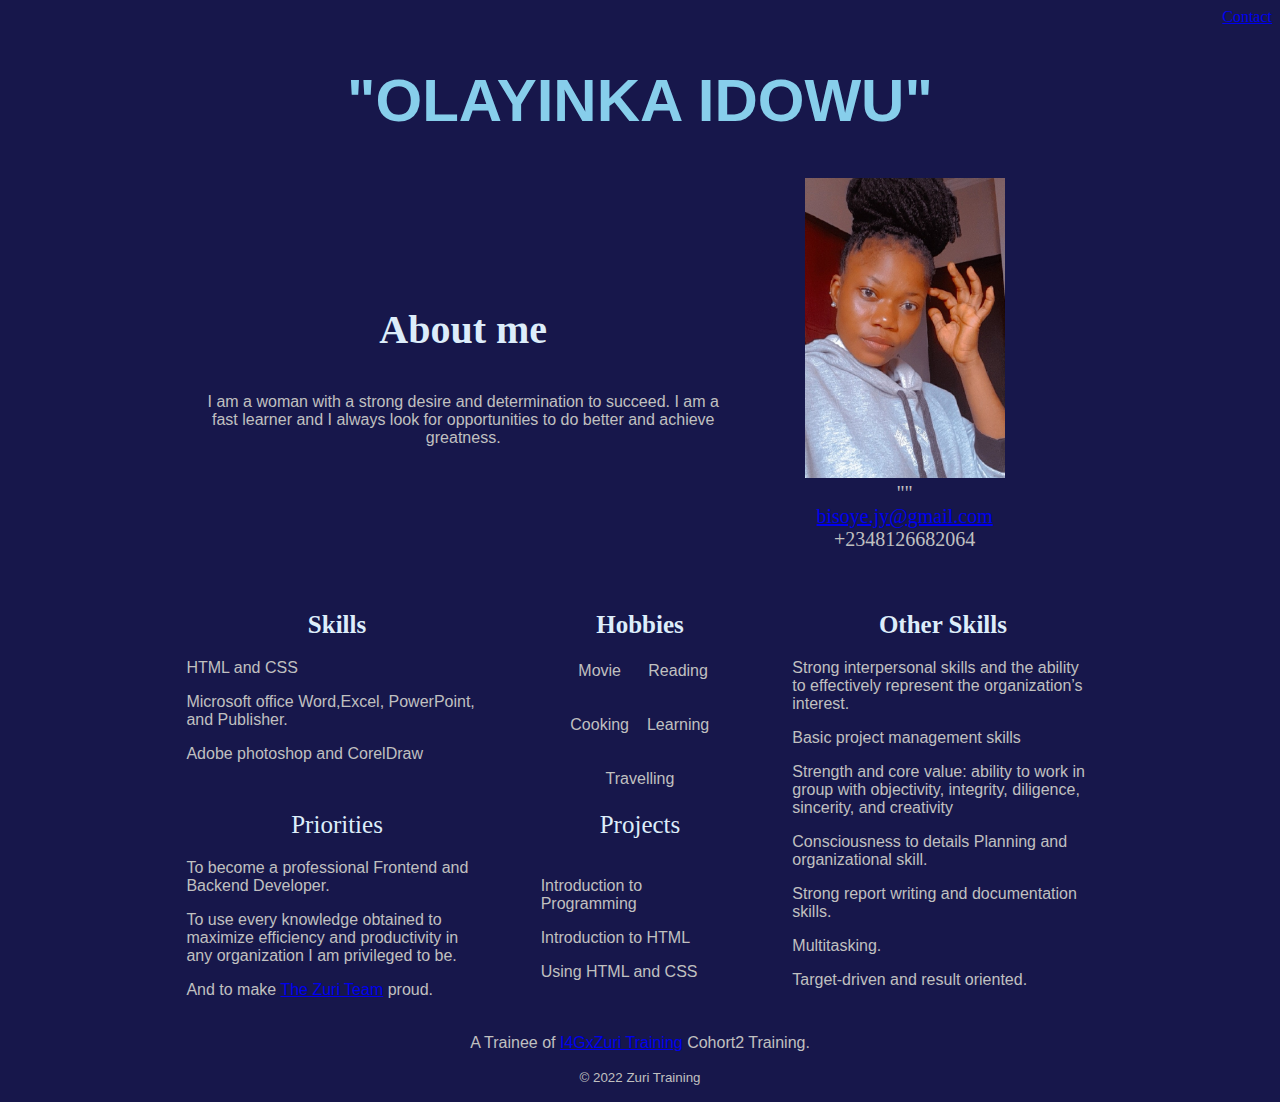
<file: Week_3_Tasks_CSS_Fundamentals_a/index.html>
<!DOCTYPE html>
<html lang="en">
<head>
     <meta charset="UTF-8">
     <meta http-equiv="X-UA-Compatible" content="IE=edge">
     <meta name="viewport" content="width=device-width, initial-scale=1.0">
     <title>Portfolio</title>
     <style>
          body{
               background-color: rgb(23, 23, 75);
          }
          nav{
               text-align: right;
               color: skyblue;
               font-family: cursive;
          }
          h1{
               text-align: center;
               font-family:Impact, Haettenschweiler, 'Arial Narrow Bold', sans-serif;
               font-size: 60px;
               color: skyblue;
          }
          .tab_one{
               width: 70%;
               margin: auto;
          }
          .tab_onetd1{
               width: 60%;
               text-align: center;
          }
          .tab_onetd2{
               width: 40%;
               text-align: center;
          }
          h3{
               font-family: cursive;
               color: rgb(221, 237, 250);
               font-size: 40px;
          }
          p{
               font-family: 'Segoe UI', Tahoma, Geneva, Verdana, sans-serif;
               color: silver;
          }
          img{
               width: 200px;
               height: 300px;
          }
          figcaption{
               color: silver;
               font-size: 20px;
          }
          th, .tab_twotd4{
               font-family: cursive;
               font-size: 25px;
               color: rgb(221, 237, 250);
          }
          .tab_two{
               width: 80%;
               margin: auto;
          }
          .tab_twotd1, .tab_twotd3, .tab_twotd5{
               width: 40%;
               vertical-align: top;
               padding-left: 50px;
               padding-right: 50px;
          }
          .tab_twotd2{
               width: 20%;
               text-align: center;
               vertical-align: top;
          }
          .tab_twotd21{
               width: 80%;
               margin: auto;
          }
          .tab_twotd4{
               text-align: center;
               
          }
          footer{
               text-align: center;
          }
     </style>
</head>
<body>
    <header>
     <nav>
          <a href="Contact.html" target="_blank" rel="noopener noreferrer">Contact</a>
     </nav>
     <h1>"OLAYINKA IDOWU"</h1>
    </header> 
    <main>
     <table class="tab_one">
          <tr >
               <td class="tab_onetd1">
                    <h3>About me</h3>
                    <p class="tab_onetd1p">I am a woman with a strong desire and determination to succeed. I am a fast learner and I always look for opportunities to do better and achieve greatness.</p>
               </td>
               <td class="tab_onetd2">
                    <img src="hjk.jpg" alt="Red" srcset="">
                    <figcaption>
                         ""<br>
                         <a href="gmail.com">bisoye.jy@gmail.com</a><br>                          
                         +2348126682064
                    </figcaption>
               </td>
          </tr>
     </table>

     <br><br><br>

     <table class="tab_two">
          <thead>
               <tr>
                    <th>Skills</th>
                    <th>Hobbies</th>
                    <th>Other Skills</th>
               </tr>
          </thead>
          <tbody>
               <tr>
                    <td class="tab_twotd1">
                         <p class="pbody">HTML and CSS</p>
                         <p>Microsoft office Word,Excel, PowerPoint, and Publisher.</p>
                         <p>Adobe photoshop and CorelDraw</p>
                    </td>
                    <td class="tab_twotd2">
                         <table class="tab_twotd21">
                              <tr>
                                   <td><p>Movie</p></td>
                                   <td><p>Reading</p></td>
                              </tr>
                              <tr>
                                   <td><p>Cooking</p></td>
                                   <td><p>Learning</p></td>
                              </tr>
                              <tr>
                                   <td colspan="2"><p>Travelling </p></td>
                              </tr>
                         </table>
                    </td>
                    <td class="tab_twotd3" rowspan="3">
                         <p>Strong interpersonal skills and the ability to effectively represent the organization’s interest.</p>
                         <p>Basic project management skills</p>
                         <p>Strength and core value: ability to work in group with objectivity, integrity, diligence, sincerity, and creativity</p>
                         <p>Consciousness to details Planning and organizational skill.</p>
                         <p>Strong report writing and documentation skills.</p>
                         <p>Multitasking.</p>
                         <p>Target-driven and result oriented.</p>
                    </td>
               </tr>
               <tr>
                    <td class="tab_twotd4">Priorities</td>
                    <td class="tab_twotd4">Projects</td>
               </tr>
               <tr>
                    <td class="tab_twotd5">
                         <p class="pbody">To become a professional Frontend and Backend Developer.</p>
                         <p>To use every knowledge obtained to maximize efficiency and productivity in any organization I am privileged to be.</p>
                         <p>And to make <a href="https://zuri.team/" id="zuri">The Zuri Team</a> proud.</p>
                    </td>
                    <td>
                         <p>Introduction to Programming</p>
                         <p>Introduction to HTML</p>
                         <p>Using HTML and CSS</p>
                    </td>
               </tr>
          </tbody>
     </table>
    </main>
    <footer>
     <p>A Trainee of <a href="training.zuri.team">I4GxZuri Training</a> Cohort2 Training.</p>
     <p><small>&copy; 2022 Zuri Training</small></p>
    </footer>
</body>
</html>
</file>
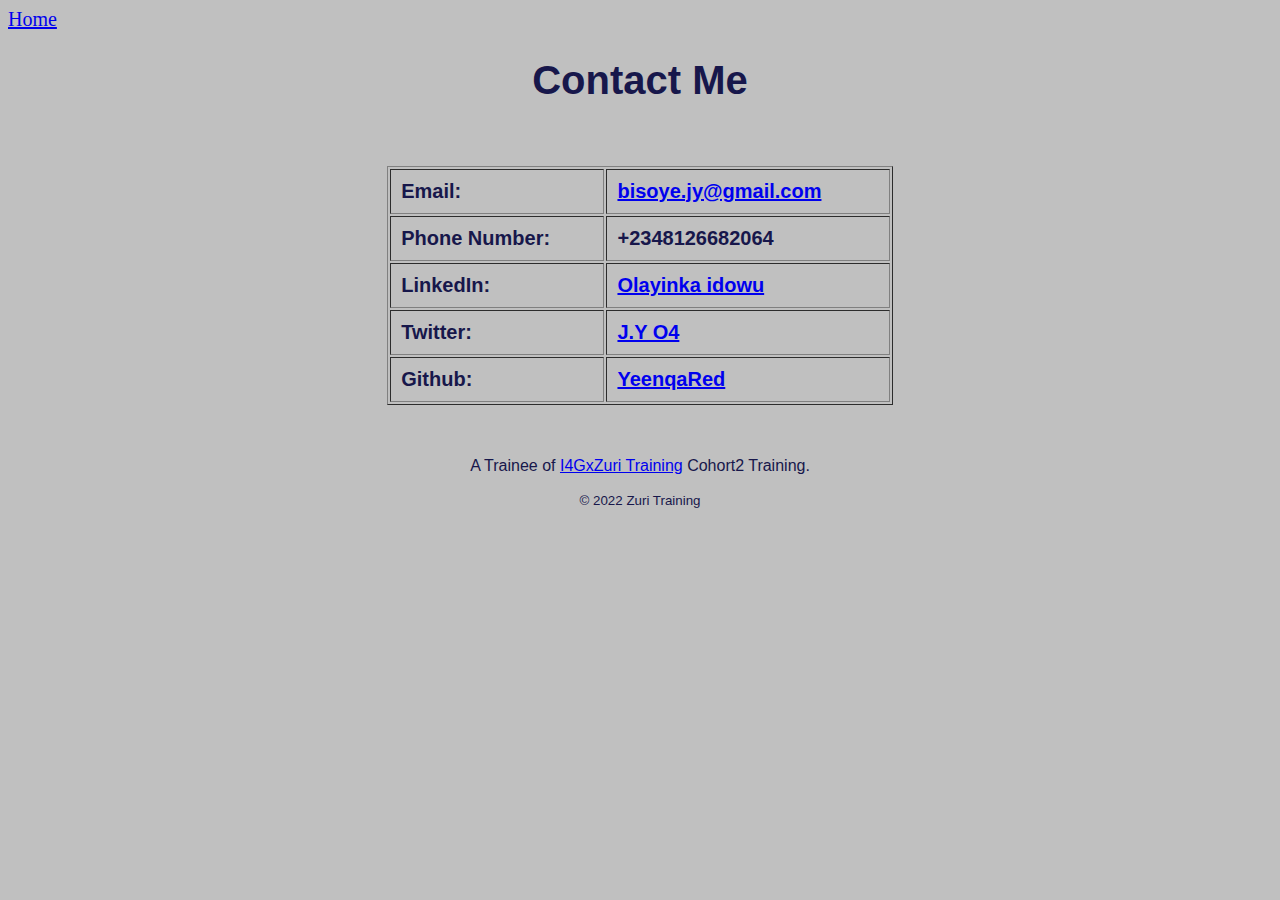
<file: Week_3_Tasks_CSS_Fundamentals_a/Contact.html>
<!DOCTYPE html>
<html lang="en">
<head>
     <meta charset="UTF-8">
     <meta http-equiv="X-UA-Compatible" content="IE=edge">
     <meta name="viewport" content="width=device-width, initial-scale=1.0">
     <title>Contact</title>
     <style>
          body{
               background-color: silver;
               color: rgb(23, 23, 75);
          }
          nav{
               color: skyblue;
               font-family: cursive;
               font-size: 20px;
          }
          h1{
               text-align: center;
               font-family:Impact, Haettenschweiler, 'Arial Narrow Bold', sans-serif;
               font-size: 40px;
               color: rgb(23, 23, 75);
          }
          .tab_one{
               width: 40%;
               margin: auto;
          }
          table{
               font-size: 20px;
               font-weight: bold;
               font-family: 'Segoe UI', Tahoma, Geneva, Verdana, sans-serif;
          }
          footer{
               text-align: center;
               font-family: 'Segoe UI', Tahoma, Geneva, Verdana, sans-serif;
          }
     </style>
</head>
<body>
     <header>
     <nav>
          <a href="index.html" target="_blank" rel="noopener noreferrer">Home</a>
     </nav>
     <h1>Contact Me</h1>
    </header> 
    <br><br>
    <main>
     <table class="tab_one" cellpadding="10" border="">
          <tr>
               <td>Email:</td>
               <td><a href="gmail.com">bisoye.jy@gmail.com</a></td>
          </tr>
          <tr>
               <td>Phone Number:</td>
               <td>+2348126682064</td>
          </tr>
          <tr>
               <td>LinkedIn:</td>
               <td><a href="https://www.linkedin.com/in/olayinka-idowu-211798143">Olayinka idowu</a></td>
          </tr>
          <tr>
               <td>Twitter:</td>
               <td><a href="https://mobile.twitter.com/Yeenqa">J.Y O4</a></td>
          </tr>
          <tr>
               <td>Github:</td>
               <td><a href="https://github.com/YeenqaRed">YeenqaRed</a> </td>
          </tr>
     </table>
    </main>
    <br><br>
    <footer>
     <p>A Trainee of <a href="training.zuri.team">I4GxZuri Training</a> Cohort2 Training.</p>
     <p><small>&copy; 2022 Zuri Training</small></p>
    </footer>
     
</body>
</html>
</file>
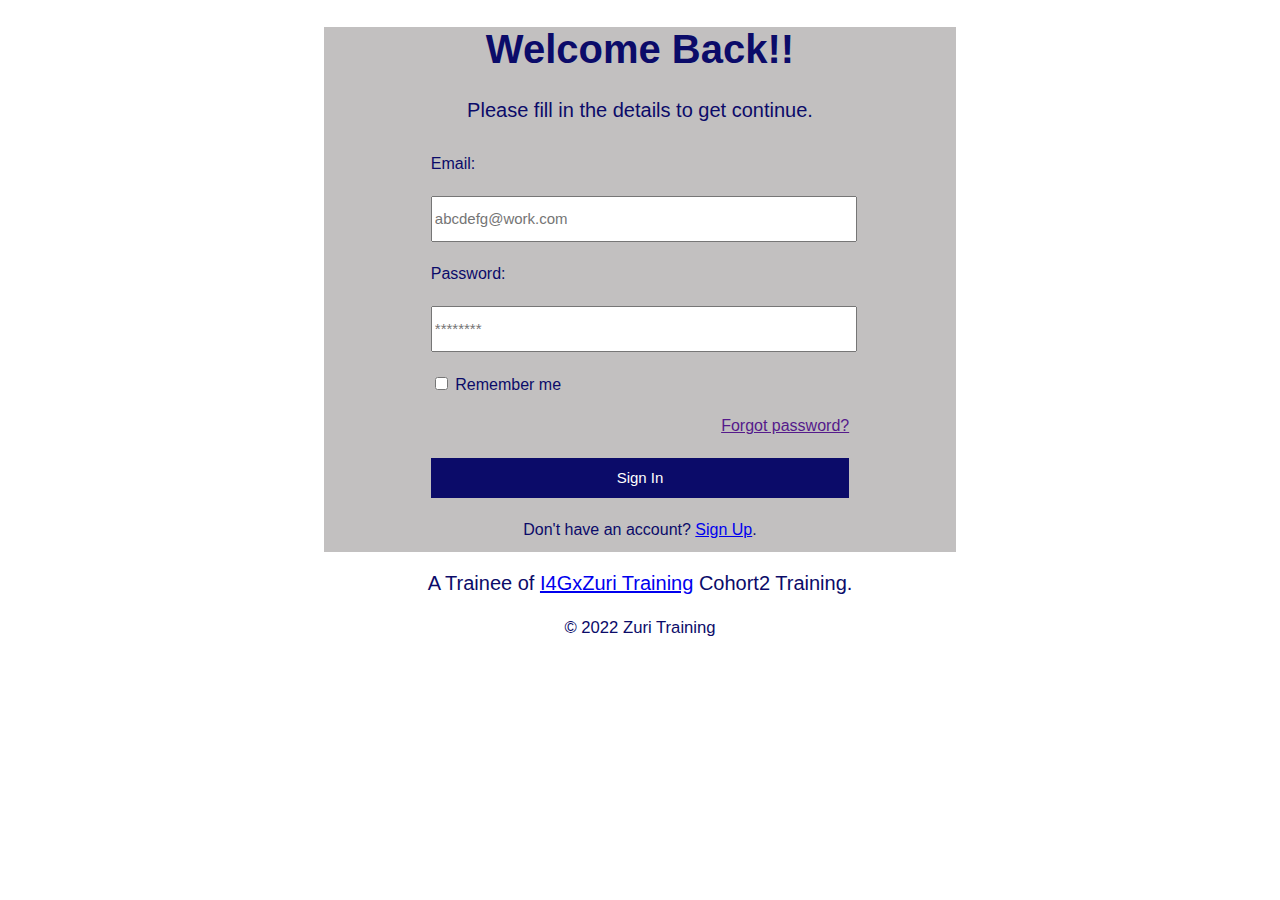
<file: Week_3_Tasks_HTML_and_CSS_b/Log_In.html>
<!DOCTYPE html>
<html lang="en">
<head>
     <meta charset="UTF-8">
     <meta http-equiv="X-UA-Compatible" content="IE=edge">
     <meta name="viewport" content="width=device-width, initial-scale=1.0">
     <title>Sign In</title>
     
     <style>
     body{
               font-family: Verdana, Geneva, Tahoma, sans-serif;
               color: rgb(11, 11, 105);
          }
          main{
               width: 50%;
               margin: auto;
               background-color: rgb(194, 192, 192);

          }
          h1{
               text-align: center;
               /* font-family: Verdana, Geneva, Tahoma, sans-serif; */
               font-size: 40px;
          }
          p{
               text-align: center;
               /* font-family: Verdana, Geneva, Tahoma, sans-serif; */
               font-size: 20px;
          }
          table{
               width: 70%;
               margin: auto;
          }
          td{
               height: 20px;
          }
          .Fill{
               width: 100%;
               height: 40px;
               font-family: Verdana, Geneva, Tahoma, sans-serif;
               font-size: 15px;
          }
          #fill{
               background-color: rgb(11, 11, 105);
               color: white;
               border: none;
          }
          .frgt{
               text-align: right;
          }
          .sign{
               text-align: center;
          }
     </style>
</head>
<body>
     <main>
          
               <h1>Welcome Back!!</h1>
               <p>Please fill in the details to get continue.</p>
               <form action="">
                    <table  cellpadding="10">
                        
                         <tr>
                              <td><label for="email">Email:</label></td>
                         </tr>
                         <tr>
                              <td><input type="email" name="email" id="" placeholder="abcdefg@work.com" class="Fill" required></td>
                         </tr>
                         <tr>
                              <td><label for="pwd">Password:</label></td>
                         </tr>
                         <tr>
                              <td><input type="password" name="pwd" id="" placeholder="********" class="Fill" required></td>
                         </tr>
                         <!-- pattern="(?=.*\d)(?=.\*[a-z])(?=.\*[A-Z]).{8,}" -->
                         <tr>
                              <td><input type="checkbox" name="" id=""><label for="text"> Remember me</label></td>
                         </tr>
                         <tr>
                              <td class="frgt"><a href="">Forgot password?</a> </td>
                         </tr>
                         <tr>
                              <td><input type="submit" value="Sign In" class="Fill" id="fill"></td>
                         </tr>
                         <!-- <tr>
                              <td><input type="submit" value="Sign In" class="Fill"></td>
                         </tr>
                         <tr>
                              <td><input type="submit" value="Sign In" class="Fill"></td>
                         </tr> -->
                         <tr>
                              <td class="sign">Don't have an account? <a href="Reg.html">Sign Up</a>.</td>
                         </tr>
                    </table>
               </form>
     </main>
     <footer>
          <p>A Trainee of <a href="training.zuri.team">I4GxZuri Training</a> Cohort2 Training.</p>
          <p><small>&copy; 2022 Zuri Training</small></p>
  </footer>
</body>
</html>
</file>
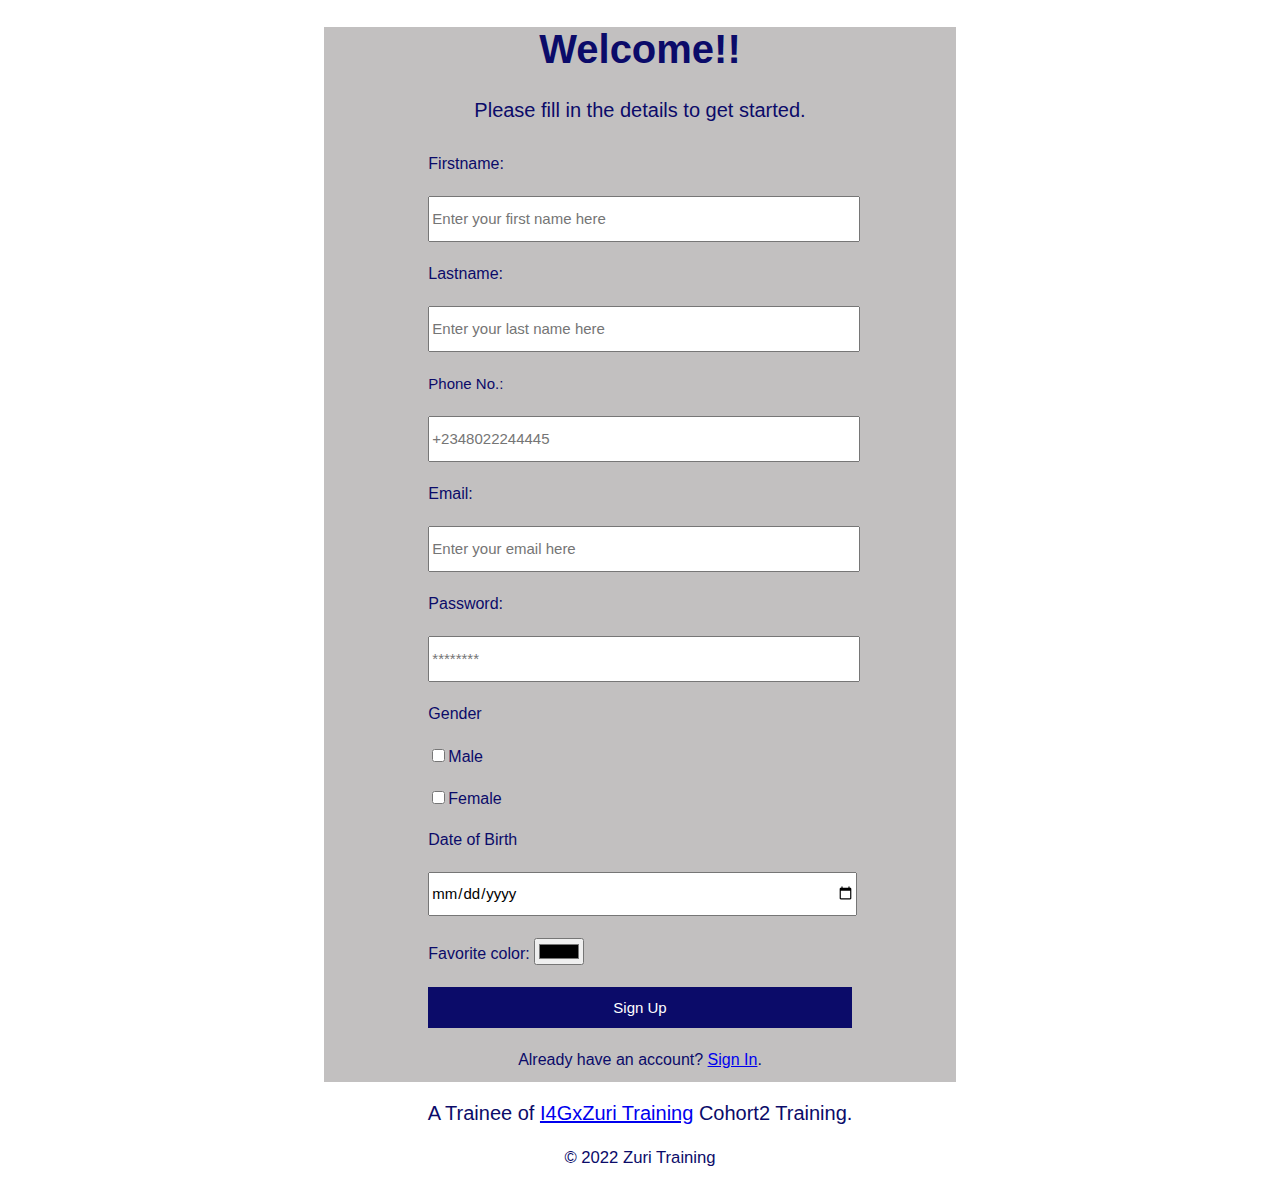
<file: Week_3_Tasks_HTML_and_CSS_b/Reg.html>
<!DOCTYPE html>
<html lang="en">
<head>
     <meta charset="UTF-8">
     <meta http-equiv="X-UA-Compatible" content="IE=edge">
     <meta name="viewport" content="width=device-width, initial-scale=1.0">
     <title>Registration</title>
     <style>
          body{
               font-family: Verdana, Geneva, Tahoma, sans-serif;
               color: rgb(11, 11, 105);
          }
          main{
               width: 50%;
               margin: auto;
               background-color: rgb(194, 192, 192);

          }
          h1{
               text-align: center;
               /* font-family: Verdana, Geneva, Tahoma, sans-serif; */
               font-size: 40px;
          }
          p{
               text-align: center;
               /* font-family: Verdana, Geneva, Tahoma, sans-serif; */
               font-size: 20px;
          }
          table{
               width: 70%;
               margin: auto;
          }
          td{
               height: 20px;
          }
          .Fill{
               width: 100%;
               height: 40px;
               font-family: Verdana, Geneva, Tahoma, sans-serif;
               font-size: 15px;
          }
          .btn{ 
               padding: 12px 185px;
               background-color: rgb(11, 11, 105);
               color: white;
               border: none;
               font-family: Verdana, Geneva, Tahoma, sans-serif;
               font-size: 15px;
          }
          .btntd{
               text-align: center;
               color: white;
               
          }
          .sign{
               text-align: center;
          }
     </style>
</head>
<body>
     <main>
          
               <h1>Welcome!!</h1>
               <p>Please fill in the details to get started.</p>
               <form action="">
                    <table cellpadding="10">
                         <tr>
                              <td><label for="name">Firstname:</label></td>
                         </tr>
                         <tr>
                              <td><input type="text" name="firstname" id="" placeholder="Enter your first name here" class="Fill" required></td>
                         </tr>
                         <tr>
                              <td><label for="text">Lastname:</label></td>
                         </tr>
                         <tr>
                              <td><input type="text" name="lastname" id="" placeholder="Enter your last name here" class="Fill" required></td>
                         </tr>
                         <tr>
                              <td><label for="number" class="Fill">Phone No.:</label></td>
                         </tr>
                         <tr>
                              <td><input type="phone number" name="phoneno" id="" placeholder="+2348022244445" class="Fill" required></td>
                         </tr>
                         <tr>
                              <td><label for="email">Email:</label></td>
                         </tr>
                         <tr>
                              <td><input type="email" name="email" id="" placeholder="Enter your email here" class="Fill" required></td>
                         </tr>
                         <tr>
                              <td><label for="pwd">Password:</label></td>
                         </tr>
                         <!-- pattern="(?=.*\d)(?=.*[a-z])(?=.*[A-Z])" -->
                         <tr>
                              <td><input type="password" name="pwd" id="" placeholder="********" class="Fill" required></td>
                         </tr>
                         <tr>
                              <td><label for="gender">Gender</label></td>
                         </tr>
                         <tr>
                              <td><input type="checkbox" name="Male" id="male"><label for="gender">Male</label></td>
                         </tr>
                         <tr>
                              <td><input type="checkbox" name="Female" id="female"><label for="gender">Female</label></td>
                         </tr>
                         <tr>
                              <td><label for="date">Date of Birth</label></td>
                         </tr>
                         <tr>
                              <td><input type="date" name="" id="" class="Fill"></td>
                         </tr>
                         <tr>
                              <td><label for="color">Favorite color:</label> <input type="color" name="mycolor" id=""></td>
                         </tr>
                         <tr>
                              <td class="btntd"><input type="submit" value="Sign Up" class="btn"></td>
                         </tr>
                         <tr>
                              <td class="sign">Already have an account? <a href="Log_In.html" target="_blank">Sign In</a>.</td>
                         </tr>
                    </table>
                    
               </form>
     </main>
     <footer>
          <p>A Trainee of <a href="training.zuri.team">I4GxZuri Training</a> Cohort2 Training.</p>
          <p><small>&copy; 2022 Zuri Training</small></p>
  </footer>
     
     
</body>
</html>
</file>
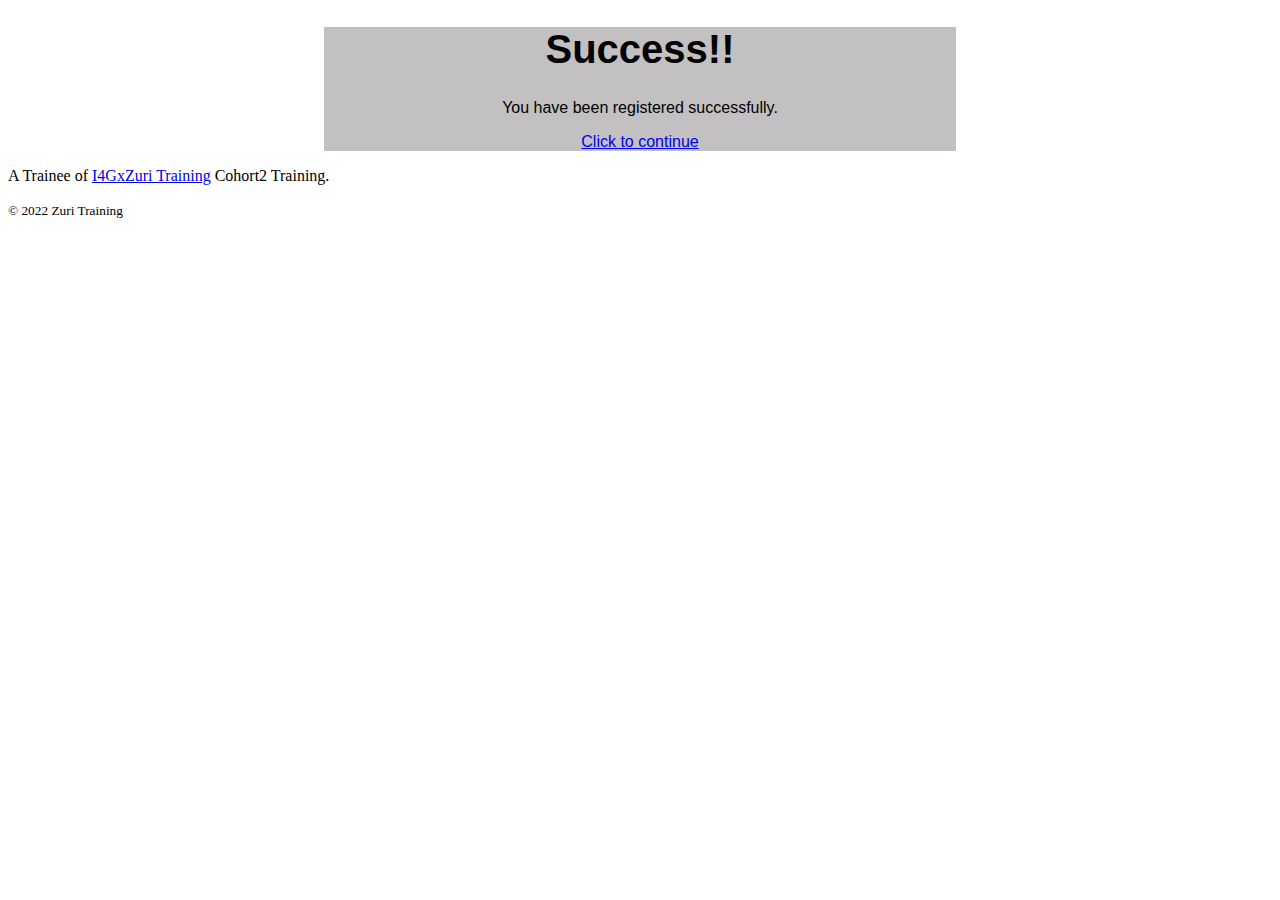
<file: Week_3_Tasks_HTML_and_CSS_b/Success.html>
<!DOCTYPE html>
<html lang="en">
<head>
     <meta charset="UTF-8">
     <meta http-equiv="X-UA-Compatible" content="IE=edge">
     <meta name="viewport" content="width=device-width, initial-scale=1.0">
     <title>success</title>
     <style>
          main{
               width: 50%;
               margin: auto;
               background-color: rgb(194, 192, 192);
               text-align: center;
               font-family: Verdana, Geneva, Tahoma, sans-serif;
          }
          h1{
               text-align: center;
               font-size: 40px;
          }
     </style>
</head>
<body>
     <main>
          <h1>Success!!</h1>
          <p>You have been registered successfully.</p>
          <p>  <a href="Log_In.html" target="_blank">Click to continue</a> </p>
     </main>
     <footer>
          <p>A Trainee of <a href="training.zuri.team">I4GxZuri Training</a> Cohort2 Training.</p>
          <p><small>&copy; 2022 Zuri Training</small></p>
  </footer>
     
</body>
</html>
</file>
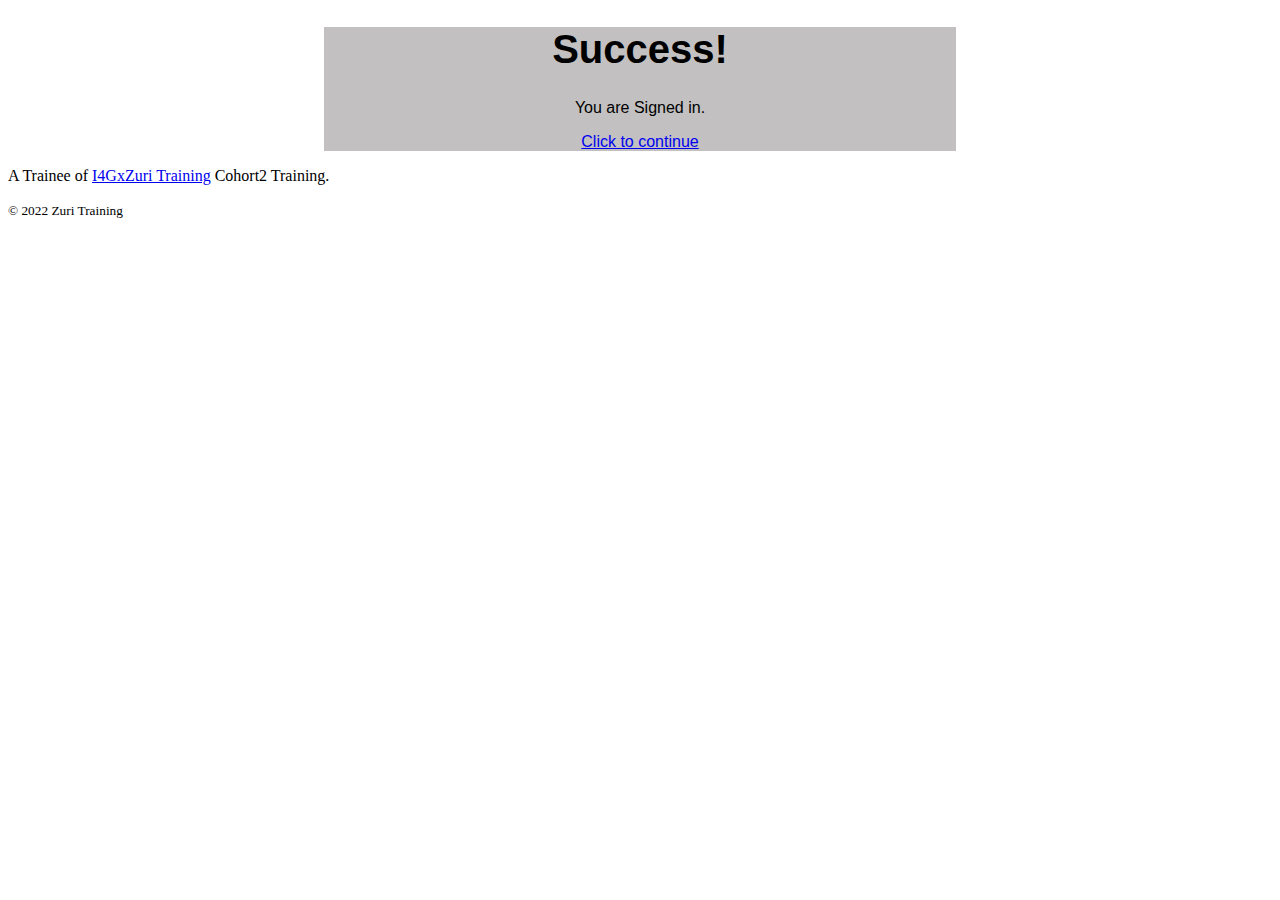
<file: Week_3_Tasks_HTML_and_CSS_b/Success1.html>
<!DOCTYPE html>
<html lang="en">
<head>
     <meta charset="UTF-8">
     <meta http-equiv="X-UA-Compatible" content="IE=edge">
     <meta name="viewport" content="width=device-width, initial-scale=1.0">
     <title>success</title>
     <style>
          main{
               width: 50%;
               margin: auto;
               background-color: rgb(194, 192, 192);
               text-align: center;
               font-family: Verdana, Geneva, Tahoma, sans-serif;
          }
          h1{
               text-align: center;
               font-size: 40px;
          }
     </style>
</head>
<body>
     <main>
          <h1>Success!</h1>
          <p>You are Signed in.</p>
          <p>  <a href="Reg.html" target="_blank">Click to continue</a> </p>
     </main>
     <footer>
          <p>A Trainee of <a href="training.zuri.team">I4GxZuri Training</a> Cohort2 Training.</p>
          <p><small>&copy; 2022 Zuri Training</small></p>
  </footer>
     
</body>
</html>
</file>
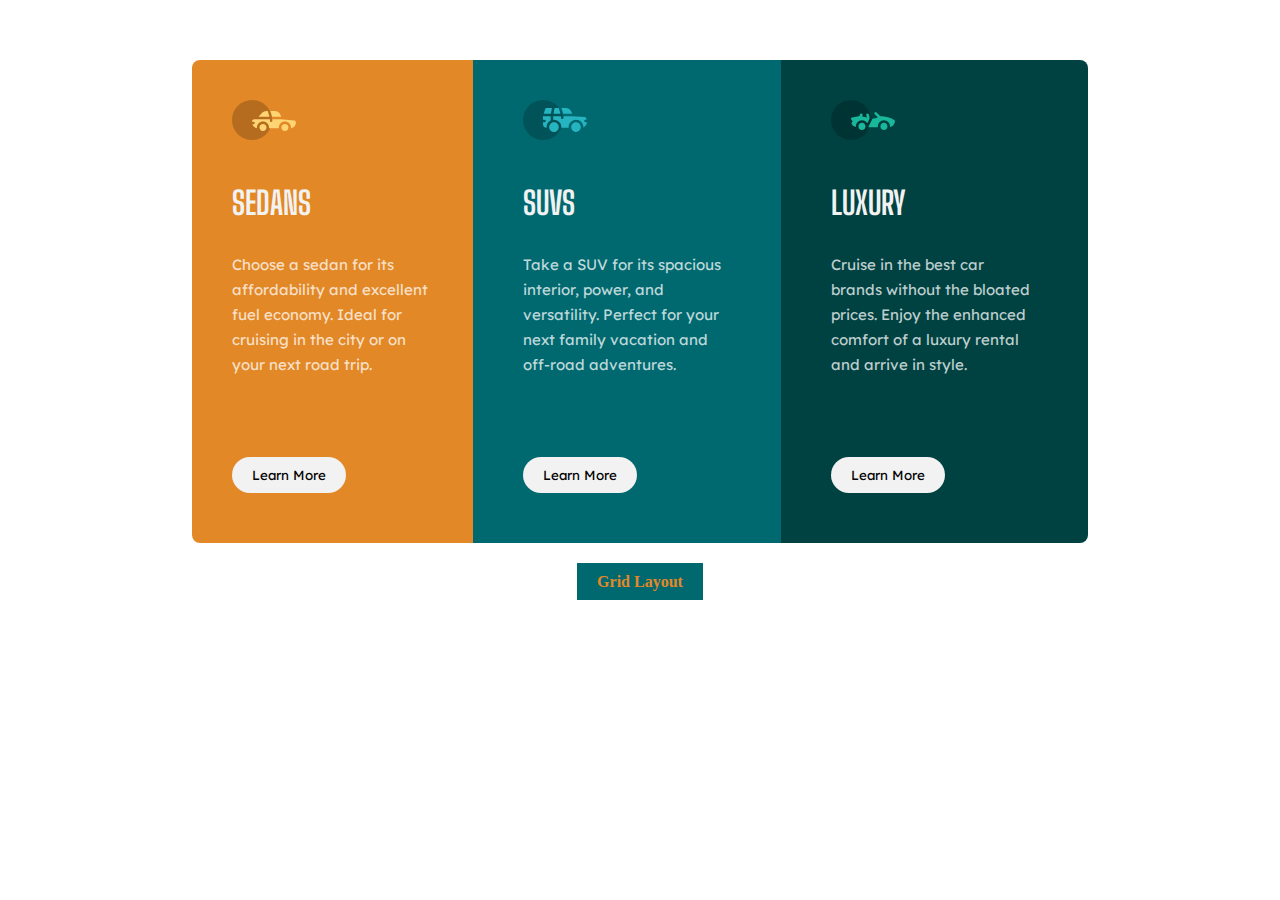
<file: Week_4_Task_CSS_cont/Week_4_Task_CSS_cont1.html>
<!DOCTYPE html>
<html lang="en">
  <head>
    <meta charset="UTF-8" />
    <meta http-equiv="X-UA-Compatible" content="IE=edge" />
    <meta name="viewport" content="width=device-width, initial-scale=1.0" />
    <title>Flexbox</title>
    <link rel="stylesheet" href="flexbox_grid.css" />
    <link
      href="https://fonts.googleapis.com/css2?family=Big+Shoulders+Display:wght@700&family=Lexend+Deca&display=swap"
      rel="stylesheet"
    />
    <link rel="icon" type="image/x-icon" href="favicon-32x32.png"/>
  </head>
  <body>
    <main>
      <div class="sedan">
        <img src="icon-sedans.svg" alt="Sedan" srcset="" />
        <h1>SEDANS</h1>
        <p>
          Choose a sedan for its affordability and excellent fuel economy. Ideal
          for cruising in the city or on your next road trip.
        </p>
        <button type="submit">Learn More</button>
      </div>
      <div class="suv">
        <img src="icon-suvs.svg" alt="SUV" srcset="" />
        <h1>SUVS</h1>
        <p>
          Take a SUV for its spacious interior, power, and versatility. Perfect
          for your next family vacation and off-road adventures.
        </p>
        <button type="submit">Learn More</button>
      </div>
      <div class="luxury">
        <img src="icon-luxury.svg" alt="Luxury" srcset="" />
        <h1>LUXURY</h1>
        <p>
          Cruise in the best car brands without the bloated prices. Enjoy the
          enhanced comfort of a luxury rental and arrive in style.
        </p>
        <button type="submit">Learn More</button>
      </div>
    </main>
    <footer>
      <a href="Week_4_Task_CSS_cont2.html">Grid Layout</a>
    </footer>
  </body>
</html>
</file>
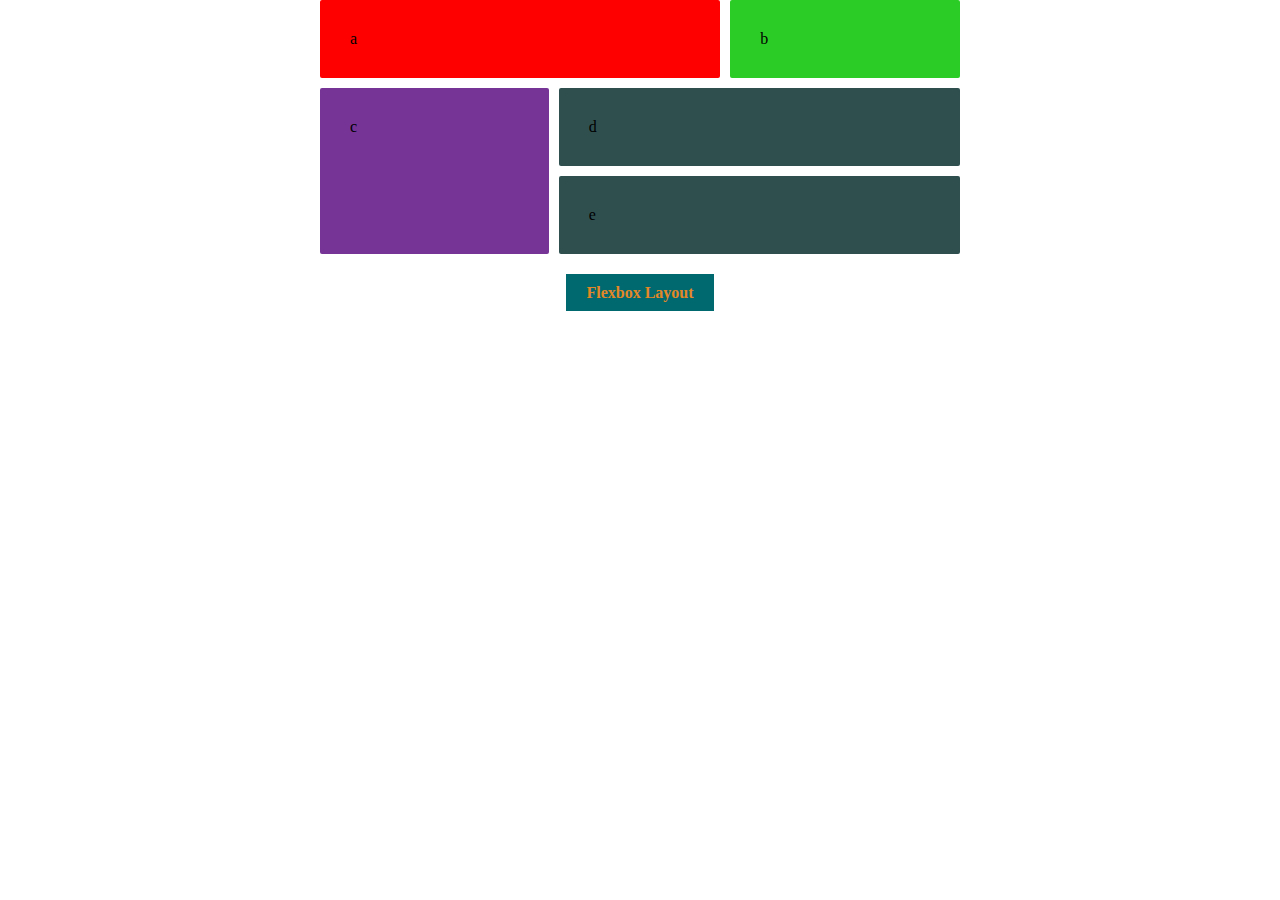
<file: Week_4_Task_CSS_cont/Week_4_Task_CSS_cont2.html>
<!DOCTYPE html>
<html lang="en">
  <head>
    <meta charset="UTF-8" />
    <meta http-equiv="X-UA-Compatible" content="IE=edge" />
    <meta name="viewport" content="width=device-width, initial-scale=1.0" />
    <title>Grid</title>
    <link rel="stylesheet" href="flexbox_grid.css" />
    <link rel="icon" type="image/x-icon" href="favicon-32x32.png"/>
  </head>
  <body>
    <section>
      <div class="first">a</div>
      <div class="second">b</div>
      <div class="third">c</div>
      <div class="fourth">d</div>
      <div class="fifth">e</div>
    </section>
    <footer>
      <a href="Week_4_Task_CSS_cont1.html">Flexbox Layout</a>
    </footer>
  </body>
</html>
</file>
<file: Week_4_Task_CSS_cont/flexbox_grid.css>
* {
  margin: 0;
  padding: 0;
  box-sizing: border-box;
}
main {
  width: 70%;
  margin: auto;
  display: flex;
  margin-top: 60px;
}
.sedan {
  background-color: hsl(31, 77%, 52%);
  padding-left: 40px;
  padding-right: 40px;
  border-bottom-left-radius: 8px;
  border-top-left-radius: 8px;
}
img {
  padding-top: 40px;
}
.suv {
  background-color: hsl(184, 100%, 22%);
  padding-left: 50px;
  padding-right: 50px;
}
.luxury {
  background-color: hsl(179, 100%, 13%);
  padding-left: 50px;
  padding-right: 50px;
  border-bottom-right-radius: 8px;
  border-top-right-radius: 8px;
}
h1 {
  color: hsl(0, 0%, 95%);
  padding-top: 40px;
  font-family: "Big Shoulders Display", cursive;
}
p {
  color: hsla(0, 0%, 100%, 0.75);
  font-size: 15px;
  padding-top: 30px;
  line-height: 25px;
  font-family: "Lexend Deca", sans-serif;
}
button {
  background-color: hsl(0, 0%, 95%);
  border: none;
  border-radius: 50px;
  padding: 10px 20px;
  margin-top: 80px;
  margin-bottom: 50px;
  font-family: "Lexend Deca", sans-serif;
}
footer {
  text-align: center;
  margin-top: 30px;
  font-weight: bold;
}
a {
  text-decoration: none;
  color: hsl(31, 77%, 52%);
  background-color: hsl(184, 100%, 22%);
  padding: 10px 20px;
}

/* ------------------- Grid layout css is from here sir/ma--------------------- */
section {
  width: 50%;
  margin: auto;
  /* margin-top: 50px; */
  display: grid;
  grid-template-areas: 
  'a a b'
  'c d d'
  'c e e';
  gap: 10px;
}
section div{
     padding: 30px;
     border-radius: 2px;
}
.first {
     background-color: red;
     grid-area: a;
}
.second {
     background-color: rgb(44, 204, 38);
     grid-area: b;
}
.third {
     background-color: rgb(118, 52, 151);
     grid-area: c;
}
.fourth {
     background-color: darkslategrey;
     grid-area: d;
}
.fifth {
     background-color: darkslategrey;
     grid-area: e;
}
</file>
